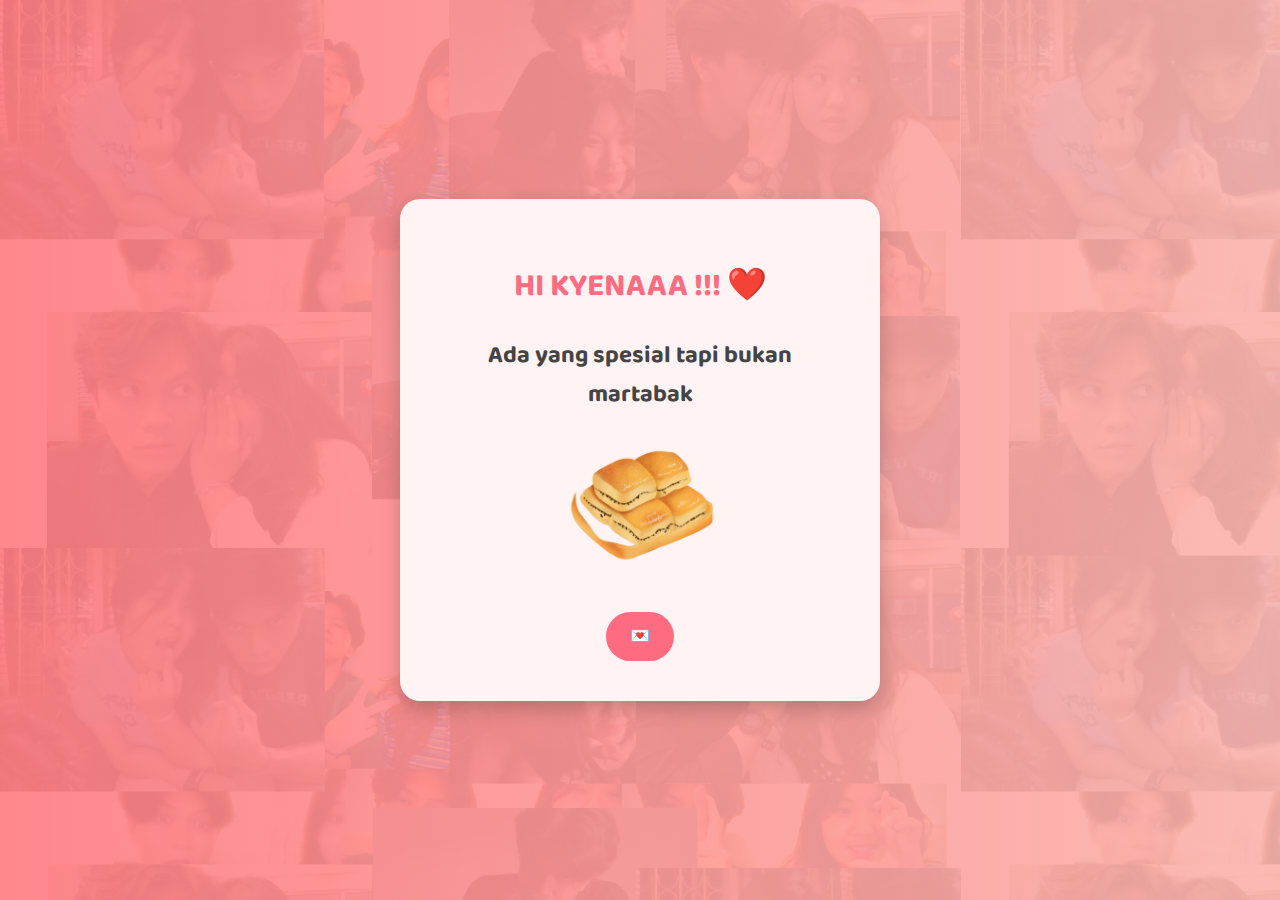
<file: index.html>
<!DOCTYPE html>
<html lang="en">
<head>
  <meta charset="UTF-8" />
  <meta name="viewport" content="width=device-width, initial-scale=1.0" />
  <title>For Riky ❤️</title>
  <style>
@import url('https://fonts.googleapis.com/css2?family=Baloo+2:wght@400;600&display=swap');
body {
margin: 0;
padding: 0;
font-family: 'Baloo 2', sans-serif;
      background: url("foto/bg1.png");
      display: flex;
      justify-content: center;
      align-items: center;
      height: 100vh;
      text-align: center;
    }
    .card {
      background: rgb(255, 243, 243);
      padding: 40px;
      border-radius: 20px;
      box-shadow: 0 8px 20px rgba(0,0,0,0.2);
      max-width: 400px;
    }
    h1 {
      color: #ff6b81;
      margin-bottom: 10px;
    }
    p {
      font-size: 1.1rem;
      color: #444;
    }
    .btn {
      margin-top: 20px;
      background: #ff6b81;
      padding: 12px 24px;
      border-radius: 30px;
      color: white;
      text-decoration: none;
      font-weight: bold;
      display: inline-block;
    }
    .btn:hover {
      background: #ff4757;
    }
  </style>
</head>
<body>
  <div class="card">
    <h1>HI KYENAAA !!! ❤️</h1>
    <p style="font-size: x-large; font-weight: bold;">Ada yang spesial tapi bukan martabak</p>
    <img src="foto/martabak.png" style="width:150px;"><p></p>
    <a class="btn" href="2.html">💌</a>
  </div>
</body>
</html>
</file>
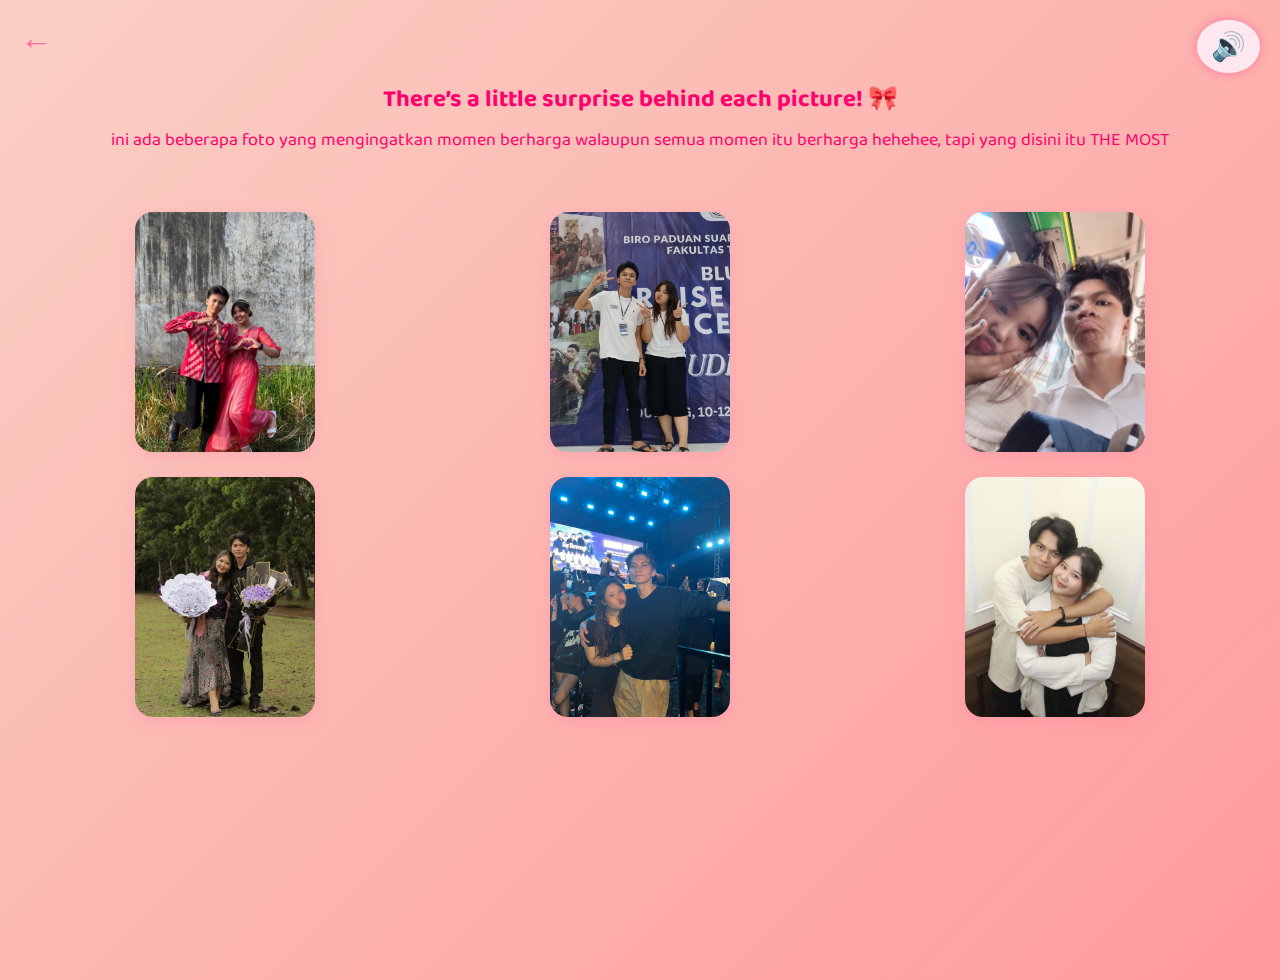
<file: 2.html>
<!DOCTYPE html>
<html lang="en">
<head>
  <meta charset="UTF-8" />
  <meta name="viewport" content="width=device-width, initial-scale=1.0" />
  <title>Halaman Kedua 💗</title>

  <link href="https://fonts.googleapis.com/css2?family=Baloo+2:wght@400;600&display=swap" rel="stylesheet">

  <link rel="stylesheet" href="style.css">
</head>

<body
    style="background: linear-gradient(135deg, #fad0c4, #ff9a9e);
    margin:0;
    min-height:100vh;
    overflow: hidden;">
  <a href="index.html" 
     style="position:absolute; top:20px; left:20px; font-size:32px; text-decoration:none; color:#ff6b9d;">
     &#8592;
  </a>
    <p style="
    text-align:center;
    margin-top:80px; 
    font-size:24px;
    font-weight: bolder;
    color:#ff006f;
    font-family: 'Baloo 2', cursive;">
    There’s a little surprise behind each picture! 🎀<br>
  <span style="font-size:18px; font-weight: normal;">
    ini ada beberapa foto yang mengingatkan momen berharga walaupun semua momen itu berharga hehehee, tapi yang disini itu THE MOST
  </span>
    </p>

  <div class="container">

    <!-- CARD 1 -->
    <div class="card">
      <div class="inner">
        <div class="front">
          <img src="foto/1.jpg" alt="">
        </div>
        <div class="back">
          <p>Awalnya anggap ini hanya sekedar foto, nda kepikiran kalo anak sekicik itu bisa jadi pacarkuu HAHA.. perasaan waktu itu masih B tapi dah peduli DIKIT BGTT ! 🐒<b><br>I ❤️ U</b></p>
        </div>
      </div>
    </div>

    <!-- CARD 2 -->
    <div class="card">
      <div class="inner">
        <div class="front">
          <img src="foto/2.jpg" style="transform: scale(1.5);" alt="">
        </div>
        <div class="back">
          <p>Tida mengira akan ada curhat-curhatan dikegiatan ini. Tapi lelaki ini macam kepo n ternyata suda punya jurus jitu untuk menebar umpan yang akhirnya kumakan 😓<b><br>I ❤️ U</b></p>
        </div>
      </div>
    </div>

    <!-- CARD 3 -->
    <div class="card">
      <div class="inner">
        <div class="front">
          <img src="foto/4.jpg" alt="">
        </div>
        <div class="back">
          <p>Happy bgt ak pas km ke JKT trus bisa smsm, bisa ntapntap ihiy, bisa cmuamuany. Ak bahagia n really enjoy tiap momen sama km. Moga bisa ke sana lagi sama sama 🥰<b><br>I ❤️ U</b></p>
        </div>
      </div>
    </div>

        <!-- CARD 4 -->
    <div class="card">
      <div class="inner">
        <div class="front">
          <img src="foto/3.jpg" alt="">
        </div>
        <div class="back">
          <p>Salah satu momen bahagiaku ditemani orang yang kucinta. Sangat bersyukur bisa lewati seluruh tahap ditemani Riky. Berdoa selalu agar ak juga bisa temani kamu 🤗<b><br>I ❤️ U</b></p>
        </div>
      </div>
    </div>

        <!-- CARD 5 -->
    <div class="card">
      <div class="inner">
        <div class="front">
          <img src="foto/3a.jpg" alt="">
        </div>
        <div class="back">
          <p>Konser pertama kita beduaa ! Nonton For Revenge. Makasi suda avail dihari itu. Bahagia bangettt ak >< senang km bisa enjoy the moment. Ditunggu konser" selanjutnya 🎤<b><br>I ❤️ U</b></p>
        </div>
      </div>
    </div>

        <!-- CARD 6 -->
    <div class="card">
      <div class="inner">
        <div class="front">
          <img src="foto/6.jpg" style="transform: scale(1.3);" alt="">
        </div>
        <div class="back">
          <p>Last but not least. Selamat 2 tahun berjalannya hubungan sayang. Tuhan Yesus selalu berkati, saling mencintai n mengerti, selalu bawa dalam doa apapun keadaannya💒<b><br>I ❤️ U</b></p>
        </div>
      </div>
    </div>
  </div>

<div id="spark-boom"></div>

<audio id="bg-music" autoplay loop>
  <source src="foto/temanhidup.mp3" type="audio/mp3">
</audio>
<button id="music-btn">🔊</button>

<script>
document.querySelectorAll(".card").forEach(card => {
  card.addEventListener("mouseenter", (e) => {

    const rect = card.getBoundingClientRect();
    const spark = document.createElement("div");
    spark.classList.add("spark");

    // posisi sparkle tepat di tengah kartu
    spark.style.left = rect.left + rect.width/2 + "px";
    spark.style.top = rect.top + rect.height/2 + "px";

    document.getElementById("spark-boom").appendChild(spark);

    setTimeout(() => spark.remove(), 700);
  });
});
</script>

<audio id="bg-music" loop>
  <source src="foto/temanhidup.mp3" type="audio/mp3">
</audio>
<button id="music-btn">🔊</button>

<script>
const music = document.getElementById("bg-music");
const btn = document.getElementById("music-btn");

// mulai dari detik tertentu (misal 1:30)
music.currentTime = 104; 
music.volume = 0; // mulai dari volume 0
music.play();

// fade-in 5 detik
let vol = 0;
const fadeInInterval = setInterval(() => {
  if (vol < 1) {
    vol += 0.01; // naikkan 1% per interval
    music.volume = vol;
  } else {
    clearInterval(fadeInInterval);
  }
}, 60); // 50ms per step → total sekitar 5 detik

// tombol mute/unmute
btn.addEventListener("click", () => {
  if (music.muted) {
    music.muted = false;
    btn.textContent = "🔊";
  } else {
    music.muted = true;
    btn.textContent = "🔇";
  }
});
</script>

</body>

</html>
</file>
<file: style.css>
/* ====== Layout Grid ====== */
.container {
  display: grid;
  grid-template-columns: repeat(3, 1fr);
  gap: 25px;
  padding: 30px;
  justify-items: center;
  position: relative;
  z-index: 1;
}

/* ====== Card Wrapper ====== */
.card {
  width: 180px;
  height: 240px;
  perspective: 1000px; /* memungkinkan efek 3D flip */
}

/* ====== Inner flipping part ====== */
.inner {
  width: 100%;
  height: 100%;
  transition: transform 0.7s ease;
  transform-style: preserve-3d;
  cursor: pointer;
}

/* flip saat hover */
.card:hover .inner {
  transform: rotateY(180deg);
}

/* ====== Front & Back ====== */
.front,
.back {
  position: absolute;
  width: 100%;
  height: 100%;
  border-radius: 18px;
  overflow: hidden;
  backface-visibility: hidden;
}

/* Foto di depan */
.front img {
  width: 100%;
  height: 100%;
  object-fit: cover;
}

/* Bagian belakang card */
.back {
  background: #ffe4f1;          /* warna pink muda */
  border: 2px solid #ff9bc1;    /* pink outline */
  display: flex;
  justify-content: center;
  align-items: center;
  padding: 15px;
  font-size: 18px;
  color: #ff4f8b;
  transform: rotateY(180deg);
  text-align: center;
  font-family: "Baloo 2", cursive; /* font bubbly */
}

.container:hover .card {
  transform: scale(0.95);
  transition: 0.3s ease;
}

/* Saat card tertentu di-hover, dia balik ke ukuran normal */
.card:hover {
  transform: scale(1.7);
  z-index: 999;   /* supaya naik ke atas card lain */
}

/* ====== Optional cute shadow ====== */
.card {
  filter: drop-shadow(0px 4px 8px rgba(255, 120, 160, 0.3));
}

#spark-boom {
  position: fixed;
  top:0; left:0;
  width:100%; height:100%;
  pointer-events: none;
  overflow: hidden;
  z-index: 999;
}

.spark {
  position: absolute;
  width: 100px;
  height: 100px;
  background: url("foto/sparkle.png") no-repeat center center;
  background-size: contain;
  opacity: 0;
  transform: scale(0.5);
  animation: sparkleAnim 0.7s ease-out forwards;
}

@keyframes sparkleAnim {
  0% { opacity: 0; transform: scale(0.5) translate(0,0); }
  50% { opacity: 1; transform: scale(1) translate(10px,-10px); }
  100% { opacity: 0; transform: scale(1.5) translate(-10px,-20px); }
}

#music-btn {
  position: fixed;
  right: 20px;
  top: 20px;
  font-size: 28px;
  background: #ffe7f0;
  border: none;
  padding: 10px 14px;
  border-radius: 50%;
  cursor: pointer;
  box-shadow: 0 0 10px rgba(255, 100, 150, 0.4);
  z-index: 1000;
  transition: transform 0.2s;
}
#music-btn:hover { transform: scale(1.1); }
</file>
